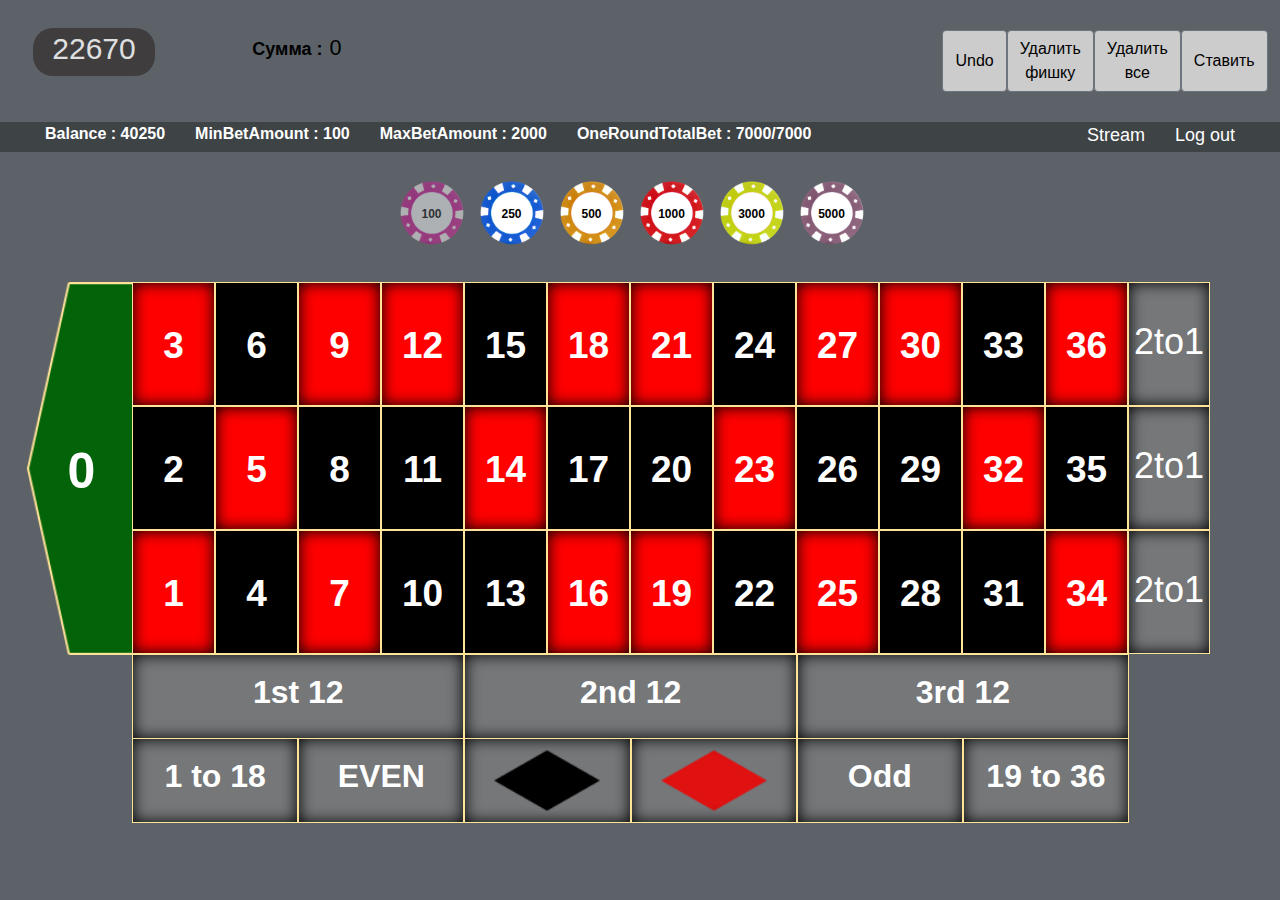
<file: index.html>
<!DOCTYPE html>
<html lang="en">
<head>
    <meta charset="UTF-8">
    <meta name="viewport" content="width=device-width, initial-scale=1, shrink-to-fit=no">
    <link rel="stylesheet" href="resources/css/bootstrap.min.css">
    <link rel="stylesheet" href="resources/css/style.css">
    <link rel="stylesheet" href="resources/css/media.css">
    <script src="resources/js/progressAndRound.js"></script>
    <script src="resources/js/jquery-1.7.2.min.js"></script>
    <script src="resources/js/jquery.ba-throttle-debounce.js"></script>
    <script src="resources/js/raphael.js"></script>
    <script src="resources/js/jquery.form.min.js"></script>
    <script src="resources/js/modernizr-1.7.min.js"></script>
    <script src="resources/js/moment.js"></script>
    <script src="resources/js/functions.js"></script>
    <script src="resources/js/video.js"></script>
    <script src="resources/js/jquery-ui-1.8.11.js"></script>
    <script src="resources/js/highlighter.js"></script>
    <script src="resources/js/stake.js"></script>
    <script src="resources/js/json2.js"></script>
    <script src="resources/js/jquery.signalR-0.5.0.min.js"></script>

    <title>Title</title>
</head>
<body>
<div class="container-fluid page">

    <div class="row bottom-colonka ">
        <div class="col col-lg-2 col-3 col-sm-3 ">
            <div class="round">
                <div class="round-number">22670</div>
            </div>
        </div>
        <div class="col col-lg-10 col-9 col-sm-9">
            <div class=" row check-summ d-flex">
                <div class="sum col-lg-11 col-md-10 col-sm-10 col-10 col-xl-8">Сумма : <input type="text" id="check-sum" name="check-sum" value="0" readonly="readonly"></div>

                <div class="col-lg-1 col-md-2 col-sm-2 col-2 col-xl-4 buttons">
                    <div class="hamburger-btn" id="mobile-menu"></div>
                    <div class="btn-block dasavorel" id="btn-block">
                        <button type="button" class="btn btn-secondary admin-button" value="Undo" id="undo-button">Undo</button>
                        <button type="button" class="btn btn-secondary admin-button" value="Удалить фишку" id="cancel-any-button">Удалить фишку</button>
                        <button type="button" class="btn btn-secondary admin-button" value="Удалить все" id="cancel-button" c>Удалить все</button>
                        <button type="button" class="btn btn-secondary admin-button" value="Ставить " id="submit-button" >Ставить</button>
                    </div>
                    <div style="float:right; padding-right:50px;">
                        <div id="round-time" style="display: none">0</div>
                        <div class="clear"></div>
                    </div>
                </div>
            </div>
        </div>

    </div>

    <div class="row balance-login buttons1" id="separator">

        <div class="col-lg-8 buttons1">
            <div class="hamburger-btn1" id="mobile-menu1"></div>
            <duv class="btn-block1 dasavorel1 limits" id="buttons">
                <div> Balance : 40250</div>
                <div> MinBetAmount : 100</div>
                <div> MaxBetAmount : 2000</div>
                <div> OneRoundTotalBet : 7000/7000</div>
            </duv>
        </div>
        <div class="col-lg-4 login d-flex">
            <div><a href="http://roulette.beticus.com/Home/Index">Stream</a></div>
            <div><a href="http://roulette.beticus.com/Account/Logout">Log out</a></div>

        </div>

    </div>
<div class="row" id="main">
    <div id="logoutTimer" style="display: none;">
        <div id="logoutTimer" style="display: none;">Сессия истекает через <p><strong>27:45</strong></p> минут</div>


    </div>
    <div class="col-lg chiper">
    <div class="row">
        <div class="col-lg-12 roulette-chips stake-chips d-flex ">
            <div class="chip selected" data-value="100">
                <img src="resources/img/purple-chip.png" alt="100">
                <div class="text">100</div>
            </div>
            <div class="chip" data-value="250">
                <img src="resources/img/blue-chip.png" alt="250">
                <div class="text">250</div>
            </div>
            <div class="chip" data-value="500">
                <img src="resources/img/orange-chip.png" alt="500">
                <div class="text">500</div>
            </div>
            <div class="chip" data-value="1000">
                <img src="resources/img/red-chip.png" alt="1000">
                <div class="text">1000</div>
            </div>
            <div class="chip" data-value="3000">
                <img src="resources/img/yellow-chip.png" alt="3000">
                <div class="text">3000</div>
            </div>
            <div class="chip" data-value="5000">
                <img src="resources/img/dark-chip.png" alt="5000">
                <div class="text">5000</div>
            </div>
        </div>
    </div>


    <div class="board-container" id="centered-div">
        <div class="row row1 board">
            <div class="col-zero reverse" id="zero">
                <div class="push-item">
                    <div class="zero-zero round">0</div>
                </div>
            </div>
            <div class="col-board roulette-board">
                <div class="row">
                    <div class="red number col col-lg" id="td3">
                            <div class="push-item" round="3">
                                <div class="round">3</div>
                            </div>
                    </div>
                    <div class="black number col col-lg" id="td6">
                        <div class="push-item" round="6">
                            <div class="round">6</div>
                        </div>
                    </div>
                    <div class="red number col col-lg" id="td9">
                        <div class="push-item" round="9">
                            <div class="round">9</div>
                        </div>
                    </div>
                    <div class="red number col col-lg" id="td12">
                        <div class="push-item" round="12">
                            <div class="round">12</div>
                        </div>
                    </div>

                    <div class="black number col col-lg" id="td15">
                        <div class="push-item" round="15">
                            <div class="round">15</div>
                        </div>
                    </div>
                    <div class="red number col col-lg" id="td18">
                        <div class="push-item" round="18">
                            <div class="round">18</div>
                        </div>
                    </div>
                    <div class="red number col col-lg" id="td21">
                        <div class="push-item" round="21">
                            <div class="round">21</div>
                        </div>
                    </div>
                    <div class="black number col col-lg" id="td24">
                        <div class="push-item" round="24">
                            <div class="round">24</div>
                        </div>
                    </div>

                    <div class="red number col col-lg" id="td27">
                        <div class="push-item" round="27">
                            <div class="round">27</div>
                        </div>
                    </div>
                    <div class="red number col col-lg" id="td30">
                        <div class="push-item" round="30">
                            <div class="round">30</div>
                        </div>
                    </div>

                    <div class="black number col col-lg" id="td33">
                        <div class="push-item" round="33">
                            <div class="round">33</div>
                        </div>
                    </div>

                    <div class="red number col col-lg" id="td36">
                        <div class="push-item" round="36">
                            <div class="round">36</div>
                        </div>
                     </div>
                </div>
                <div class="row">
                    <div class="black number col col-lg"  id="td2">
                        <div class="push-item" round="2">
                            <div class="round">2</div>
                        </div>
                    </div>

                    <div class="red number col col-lg" id="td5">
                        <div class="push-item" round="5">
                            <div class="round">5</div>
                        </div>
                    </div>

                    <div class="black number col col-lg" id="td8">
                        <div class="push-item" round="8">
                            <div class="round">8</div>
                        </div>
                    </div>

                    <div class="black number col col-lg" id="td11">
                        <div class="push-item" round="11">
                            <div class="round">11</div>
                        </div>
                    </div>

                    <div class="red number col col-lg" id="td14">
                        <div class="push-item" round="14">
                            <div class="round">14</div>
                        </div>
                    </div>

                    <div class="black number col col-lg" id="td17">
                        <div class="push-item" round="17">
                            <div class="round">17</div>
                        </div>
                    </div>

                    <div class="black number col col-lg" id="td20">
                        <div class="push-item" round="20">
                            <div class="round">20</div>
                        </div>
                    </div>

                    <div class="red number col col-lg" id="td23">
                        <div class="push-item" round="23">
                            <div class="round">23</div>
                        </div>
                    </div>

                    <div class="black number col col-lg" id="td26">
                        <div class="push-item" round="26">
                            <div class="round">26</div>
                        </div>
                    </div>

                    <div class="black number col col-lg" id="td29">
                        <div class="push-item" round="29">
                            <div class="round">29</div>
                        </div>
                    </div>

                    <div class="red number col col-lg" id="td32">
                        <div class="push-item" round="32">
                            <div class="round">32</div>
                        </div>
                    </div>


                    <div class="black number col col-lg" id="td35">
                        <div class="push-item" round="35">
                            <div class="round">35</div>
                        </div>
                    </div>

                </div>
                <div class="row">
                    <div class="red number col col-lg" id="td1">
                        <div class="push-item" round="1">
                            <div class="round">1</div>
                        </div>
                    </div>

                    <div class="black number col col-lg" id="td4">
                            <div class="push-item" round="4">
                                <div class="round">4</div>
                            </div>
                        </div>

                    <div class="red number col col-lg" id="td7">
                        <div class="push-item" round="7">
                            <div class="round">7</div>
                        </div>
                    </div>

                    <div class="black number col col-lg" id="td10">
                        <div class="push-item" round="10">
                            <div class="round">10</div>
                        </div>
                    </div>

                    <div class="black number col col-lg" id="td13">
                        <div class="push-item" round="13">
                            <div class="round">13</div>
                        </div>
                    </div>

                    <div class="red number col col-lg" id="td16">
                        <div class="push-item" round="16">
                            <div class="round">16</div>
                        </div>
                    </div>

                    <div class="red number col col-lg" id="td19">
                        <div class="push-item" round="19">
                            <div class="round">19</div>
                        </div>
                    </div>

                    <div class="black number col col-lg" id="td22">
                        <div class="push-item" round="22">
                            <div class="round">22</div>
                        </div>
                    </div>

                    <div class="red number col col-lg" id="td25">
                        <div class="push-item" round="25">
                            <div class="round">25</div>
                        </div>
                    </div>

                    <div class="black number col col-lg" id="td28">
                        <div class="push-item" round="28">
                            <div class="round">28</div>
                        </div>
                    </div>


                    <div class="black number col col-lg" id="td31">
                        <div class="push-item" round="31">
                            <div class="round">31</div>
                        </div>
                    </div>


                    <div class="red number col col-lg" id="td34">
                        <div class="push-item" round="34">
                            <div class="round">34</div>
                        </div>
                    </div>

                </div>
            </div>
            <div class="col-inchvorban col-lg-1">
                <div class="row rowPorc">
                    <div> <div class="col-lg push-item"><div class="row12">2to1</div></div></div>
                </div>
                <div class="row rowPorc">
                    <div> <div class="col-lg push-item"><div class="row12">2to1</div></div></div>
                </div>
                <div class="row rowPorc">
                    <div> <div class="col-lg push-item"><div class="row12">2to1</div></div></div>
                </div>
            </div>
        </div>

        <div class="row row-stavkeqi-tesakner">
            <div class="col-lg-12">
                <div class="row row-stner">
                    <div class="col-lg-4 col-md-4 col-sm-4 col-4 col-xl-4 esim"><div class="push-item" round="1st12">1st 12</div> </div>
                    <div class="col-lg-4 col-md-4 col-sm-4 col-4 col-xl-4 esim"><div class="push-item" round="2nd12">2nd 12</div></div>
                    <div class="col-lg-4 col-md-4 col-sm-4 col-4 col-xl-4 esim"><div class="push-item" round="3rd12">3rd 12</div></div>
                </div>
            </div>
            <div class="col-lg-12">
                <div class="row row-stner">
                    <div class="col-lg-2 col-md-2 col-sm-2 col-2 col-xl-2 esim" ><div class="push-item" round="1to18">1 to 18</div></div>
                    <div class="col-lg-2 col-md-2 col-sm-2 col-2 col-xl-2 esim" ><div class="push-item" round="Even">EVEN</div></div>
                    <div class="col-lg-2 col-md-2 col-sm-2 col-2 col-xl-2 img img1 esim" ><div class="push-item" round="imgB"></div></div>
                    <div class="col-lg-2 col-md-2 col-sm-2 col-2 col-xl-2 img img2 esim"><div class="push-item" round="imgR"></div></div>
                    <div class="col-lg-2 col-md-2 col-sm-2 col-2 col-xl-2 esim"><div class="push-item" round="Odd">Odd</div></div>
                    <div class="col-lg-2 col-md-2 col-sm-2 col-2 col-xl-2 esim"><div class="push-item" round="19to36">19 to 36</div></div>
                </div>
            </div>
        </div>
    </div>

</div>
</div>
</div>
<script type="text/javascript">
    var resizeTm = null;
    $(window).resize(function(){
        clearTimeout(resizeTm);
        resizeTm = setTimeout(function(){recalcualteChipPositions()}, 200);
    });

    $(document).ready(function(){

        $('#undo-button').on('click', function(){
            undoLastChip();
        });

        $("#cancel-any-button").click(function() {
            if ($(this).hasClass("clicked")) {
                $(this).removeClass("clicked");
                $(".push-item").css("cursor", "pointer");
                $("div.round").css("cursor", "pointer");
                if ($("#complect-button").hasClass("clicked")) {
                    $(".push-item").css("cursor", "move");
                    $("div.round").css("cursor", "move");
                    $("#centered-div .chip").css("cursor", "move");
                }
            } else {
                $(this).addClass("clicked");
                $(".push-item").css("cursor", "url('resources/img/delete-cursor.png') 12 12,pointer");
                $("div.round").css("cursor", "url('resources/img/delete-cursor.png') 12 12,pointer");
                $("#centered-div .chip").css("cursor", "url('resources/img/delete-cursor.png') 12 12,pointer");
            }
        });



        $("#cancel-button").click(function() {
            checkSum.val("0");
            $.ajax({
                type: "POST",
                url: 'http://roulette.beticus.com/Stake/RememberCurrentState',
                json: true,
                data: { currentState: "" },
                success: function() {
                    stakes = new Array();
                    $('.roulette-board div.chip').remove();
                    $('#zero div.chip').remove();
                }
            });
        });




        var tm = null;
        $('#mobile-menu').click (function (e) {
            clearTimeout(tm);
            var obj = document.getElementById('btn-block');
            obj.style.display = obj.style.display == 'block' ? 'none' : 'block';
            tm = setTimeout(function () {
                clearTimeout(tm);
                document.getElementById('btn-block').style.display = 'none';
            }, 3000);
        });

        $('#btn-block').click(function (e) {
            if($(document).outerWidth() < 1199 ) {
                clearTimeout(tm);
                document.getElementById('btn-block').style.display = 'none';
            }
        });


        var tm1 = null;
        $('#mobile-menu1').click (function (e) {
            clearTimeout(tm1);
            var obj1 = document.getElementById('buttons');
            obj1.style.display = obj1.style.display == 'block' ? 'none' : 'block';
            tm11 = setTimeout(function () {
                clearTimeout(tm1);
                document.getElementById('buttons').style.display = 'none';
            }, 3000);
        });

        $('#buttons').click(function (e) {
            if($(document).outerWidth() < 1199 ) {
                clearTimeout(tm1);
                document.getElementById('buttons').style.display = 'none';
            }

        });

        var checkSum = $('#check-sum');
    })

</script>

</body>
</html>
</file>
<file: resources/css/style.css>
body {
    background-color: #5c6267;
}

.bottom-colonka {
    padding: 18px;
}

.rond {
    background-color: #403e3e;
    width: 150px;
    height: 57px;
    background-color: #403e3e;
    border-radius: 20px;

}

.round-number {
    text-align: center;
    background: #393534;
    height: 53px;
    line-height: 47px;
    width: 150px;
    font-size: 38px;
    border-radius: 20px;
    color: White;
    display: inline-block;
    margin-top: 10px;
    opacity: 0.8;
}

.check-summ {
    font-size: large !important;
    color: black !important;
    padding: 12px;
    font-weight: bold;
}
/*.check-summ > .sum{*/
    /*margin: 5px 354px;*/
    /*margin-left: -6px;*/
/*}*/

.check-summ .btn-secondary {
    background-color: #cccccc !important;
    color: black !important;
}


.balance-login {
    background-color: #3e4346;
    height: 30px;

}

.balance-login a {
    color: inherit;
    font-size: large;
    margin: 4px 30px 0 0;
    color: #fff;
}

.login {
    display: flex;
    justify-content: flex-end;
}

.btn-block1 {
    display: flex;
    font-size: 16px;
    color: white;
    font-weight: bold;
}

/*div.chip, div.chip img {*/
    /*width: 65px;*/
    /*height: 65px;*/
/*}*/

.chiper img {
    width: 65px;
    height: 65px;
}


.btn-block1 div {
    margin-left: 30px;
}
.push-item .round{
    margin: 12px auto;
}

div.chip .text {
    position: absolute;
    width: 33px;
    top: 22px;
    left: 15px;
    text-align: center;
    color: black;
    font-size: 12px;
    line-height: 23px;
    font-weight: bold;
}

.selected {
    opacity: 0.5;
}

div.chip {
    cursor: pointer;
    position: relative;
}

.roulette-chips {
    position: relative;
    justify-content: center;
    padding: 29px;
}

.roulette-chips .chip {
    margin-right: 15px;
}

.col-board > .row > div {
    width: 91px;
    height: 124px;
    border: 1px solid #ffe399;
}
.highlighted {
    color: yellow;
    background-color: #3e3b3b !important;
    box-shadow: 0px 0px 15px black inset;
}


.zero-zero {
    line-height: 6.6em;
}

.col-zero {
    font-size: 58px;
    font-weight: bold;
    font-family: "Trebuchet MS", "Verdana Pro", Verdana, Helvetica, Sans-Serif;
    background: url("../img/krish.png") no-repeat top left;
    background-size: contain;
    width: 156px;height: 372px;
    position: relative;
}

#zero.highlighted {
    color: yellow;
    background-image: url("../img/krish_hover.png");
    background-color: transparent !important;
    box-shadow: none;

}




.col-inchvorban .row > div {
    height: 124px;
    border: 1px solid #ffe399;
    background-color: #757779;
    box-shadow: 0px 0px 15px black inset;
}

.row1 {
    margin: 0 0;
}

.board-container {
    width: 71%;
    margin: 0 auto;
    color: white;
    text-align: center;
}
.col-lg-1{
    position: relative;
    width: 100%;
    padding-right: 15px;
    padding-left: 30px!important;
}

.row-stavkeqi-tesakner  {
    background-color: #757779;
    font-weight: bold;
    font-size: 35px;
    width: 81.48%;
    margin-left: 141px;
}

.row-stavkeqi-tesakner div {
    height: 75px;
    line-height: 56px;
}


.row-stner {
    height: 75px;
    line-height: 66px;
}

.row-stner .esim{
    border: 1px solid #ffe399;
    box-shadow: 0px 0px 15px black inset;
}

.row-stner .col-lg{
    height: 75px;
}

.board-container .row .col {
    box-shadow: 0px 0px 15px black inset;
}
.col-board {
    font-size: 50px;
    font-weight: bold;
    line-height: 129px;
    font-family: "Trebuchet MS", "Verdana Pro", Verdana, Helvetica, Sans-Serif;

}


.col-inchvorban {
    font-size: 35px;
    line-height: 129px;

}

.red {background-color: #ff0000;}
.black {background-color: #000000;}





.hamburger-btn {
    display: block;
    background: url("../img/hamburger-512.png") no-repeat top left;
    width: 48px;
    height: 48px;
    background-size: contain;
}
.hamburger-btn1 {
    display: block;
    background: url("../img/hamburger-512.png") no-repeat top left;
    width: 48px;
    height: 48px;
    background-size: contain;
}


.btn-block .btn-secondary {clear: none;}
.btn-block1 div {clear: none;}

.img1 {
    background-image: url("../img/round_black.png");
    background-position: center; /* Center the image */
    background-repeat: no-repeat;

}
.img2 {
    background-image: url("../img/round_red.png");
    background-position: center; /* Center the image */
    background-repeat: no-repeat;
}

.sum  input {
    background-color: transparent!important;
    border: none !important;
    width: 100px;
    color: black !important;
}


input[type="text"], input[type="password"] {
    border: 1px solid #ccc;
    padding: 2px;
    font-size: 1.2em;
    color: #444;
    width: 200px;
}
</file>
<file: resources/css/media.css>
@media (max-width: 576px) {
    .board-container {
        width: 463px;
    }
    .col-zero {
        font-size: 17px;
        width: 50px;
        height: 124px;
        line-height: 3;
    }
    .zero-zero {
        line-height: 135px;
    }
.col-zero .push-item .round {
    margin-left: -14px;
}

    .col-board > .row > div {
        width: 31px;
        height: 41px;
        border: 1px solid #ffe399;
    }

    .col-inchvorban .row > div {
        height: 41px;
        width: 33px;
    }

    .col-inchvorban {
        width: 55px;
    }
    .img{
        background-size: 40px;
    }


    .row-stavkeqi-tesakner div {
        height: 40px;
        line-height: 40px;
    }


    .row-stavkeqi-tesakner {
        width: 385.4px;
        margin-left: 35px;
        font-size: 8px;
        margin: -2px 35px;
    }

    .col-inchvorban {
        font-size: 10px;
    }
    .buttons .hamburger-btn {
        right: 0;
        display: block;
        position: absolute;
    }
    .buttons1 .hamburger-btn1 {
        left: 0;
        display: block;
        position: absolute;
    }


    .round-number {
        height: 53px;
        line-height: 33px;
        font-size: 26px;
        width: 90px;
        height: 35px;

    }
    .hamburger-btn {
        width: 52%;
        height: 27px;
    }

    .buttons1 .hamburger-btn1 {
        width:6%;
        margin: -2px 14px;
    }
    .balance-login a {
        font-size: 14px!important;
    }
    .sum {
        font-size: 15px;
    }

    .col-board {
        font-size: 12px;
        line-height: 50px;
    }

    .onboard img {
        width: 24px !important;
        height: 22px !important;
    }

    .col-board .onboard .text {
        font-size: 9px !important;
        margin: -15px -20px !important;
    }

    .row-stavkeqi-tesakner .onboard .text {
        font-size: 9px !important;
        margin: -16px -21px!important;
    }
    .col-inchvorban .onboard .text {
        font-size: 9px !important;
        margin: -16px -19px!important;
    }

    .push-item .round {
        margin: -3px -7px;
    }
    .col-zero .onboard .text {
        margin: -14px -23px;
        font-size: 9px !important;
    }
    .col-inchvorban img {
        margin-bottom: 39px;
        margin-left: -4px;
    }


    .number div.chip, .number div.chip img {
         width: 15px;
         height: 15px;
     }

    .col-zero div.chip, .col-zero div.chip img {
        width: 15px;
        height: 15px;
    }

    .rowPorc div.chip, .rowPorc div.chip img {
        width: 15px;
        height: 15px;
    }
    .rowPorc div text  {
        width: 15px;
        height: 15px;
    }

    .col-zero .onboard img {
        margin-left: -3px;
    }

    .rowPorc .push-item {
        padding: 0 0;
    }
    .push-item .row12{
        line-height: 39px;
    }
    .col-board img{
        margin-left: -5px;
    }
    .row-stavkeqi-tesakner img{
        margin: 6px 0px;
    }

    input[type="text"], input[type="password"] {
        width: 178px;
    }

}

@media (min-width: 576px) {
    .board-container {
        width: 542px;
    }

    .col-zero {
        font-size: 21px;
        width: 72px;
        height: 177px;
        line-height: 3;
    }
    .col-board > .row > div {
        width: 36px;
        height: 59px;
    }

    .col-board {
        font-size: 13px;
        line-height: 66px;
    }

    .col-inchvorban .row > div {
        height: 59px;
        width: 43px;
    }
    .col-inchvorban {
        font-size: 15px;
        width: 64px;
    }

    .row-stavkeqi-tesakner div {
        height: 51px;
        line-height: 51px;
    }


    .zero-zero {
        line-height: 9em;
    }
    .round-number {
        width: 105px;
        height: 42px;
        font-size: 27px;
        line-height: 42px;
    }
    .hamburger-btn {
        width: 49%;
        height: 27px;
    }
    .buttons1 .hamburger-btn1 {
        width:5%;
        margin: 0px 14px;
    }
    .buttons1 .hamburger-btn1 {
        left: 0;
        display: block;
        position: absolute;
    }
    .balance-login a {
        font-size: large;
    }

    .row-stavkeqi-tesakner {
        width: 433px;
        margin-left: 57px;
        font-size: 10px;
        margin: -1px 57px;
    }

    .row-stavkeqi-tesakner img {
        margin-top: 4px;
        margin-left: 17px;
    }
    .img{
        background-size: 42px;
    }

    .onboard img {
        width: 30px !important;
        height: 30px !important;
    }
    .col-board .onboard .text {
        font-size: 9px!important;
        margin: -11px 0px!important;
    }


    .row-stavkeqi-tesakner .onboard .text {
        margin: -15px 0px!important;
        font-size: 9px !important;
    }
    .col-inchvorban .onboard .text {
        margin: 22px 0px!important;
        font-size: 9px !important;
    }

    .push-item .round {
        margin: -1px -5px;
    }
    .col-zero .onboard .text {
        margin: -10px -2px;
        font-size: 9px !important;
    }
    .rowPorc .row12{
        margin: -34px -9px;
    }

    .col-zero .round {
        margin: 0 0;
        line-height: 177px;
    }
    .col-inchvorban img {
        margin: 0px 17px;
    }

    .col-board img{
        margin: 0px 17px;
    }
    }


    .number div.chip, .number div.chip img {
        width: 30px;
        height: 30px;
    }

    .col-zero div.chip, .col-zero div.chip img {
        width: 30px;
        height: 30px;
    }

    .rowPorc div.chip, .rowPorc div.chip img {
        width: 30px;
        height: 30px;
    }
    .rowPorc div text  {
        width: 30px;
        height: 30px;
    }
    .col-zero img {
        margin: 1px 15px;
    }

@media (min-width: 768px) {
    .board-container {
        width: 739px;
    }

    .col-board > .row > div {
        width: 50px;
        height: 72px;
        font-size: 23px;
    }

    .col-zero {
        font-size: 31px;
        height: 216px;
        width: 88px;
        line-height: 67px;
    }


    .col-inchvorban {
        font-size: 19px;
        line-height: 5.7;
    }
    .col-inchvorban .row > div {
        height: 79px;
        width: 57px;
    }

    .rowPorc .push-item{
        margin: 8px -6px;
    }


       .zero-zero {
        height: 267px;
        line-height: 231px;
    }

    .row-stavkeqi-tesakner {
        width: 600.8px;
        margin-left: 73px;
        font-size: 17px;
        line-height: 40px;
    }

    .row-stavkeqi-tesakner div {
        height: 59px;
        line-height: 59px;
    }
    .row-stavkeqi-tesakner img{
        margin-top: 15px;
        margin-left: -5px;
    }
        .img {
        background-size: 50px;
    }
    .round-number {
        width: 122px;
        height: 48px;
        font-size: 30px;
    }
    .hamburger-btn {
        width: 49%;
        height: 38px;
    }
    .buttons1 .hamburger-btn1 {
        width: 5%;
        margin: -5px 13px;
    }


    .balance-login a {
        font-size: large;
    }
    .onboard img {
        width: 30px !important;
        height: 30px !important;
    }
    .col-board .onboard .text {
        font-size: 9px!important;
        margin: -7px 0px!important;
    }
    .onboard img {
        width: 54px;
        height: 52px;
    }

    .col-inchvorban .onboard .text {
        margin: 19px 3px!important;
        font-size: 9px !important;
    }

    .col-zero .onboard .text {
        margin: -2px 0px;
        font-size: 9px !important;
    }

    .rowPorc .row12 {
        margin: -29px -3px;
        font-size: 20px;
    }
    .push-item .round {
        margin: -2px -5px;
    }
    .col-zero .round {
        margin: 0 0;
        height: 237px;
        line-height: 217px;
    }
    .row-stavkeqi-tesakner .onboard .text {
        margin: -3px -2px!important;
        font-size: 9px !important;
    }
    .col-inchvorban img {
        margin: -6px 20px;
    }
    .row-stavkeqi-tesakner img{
        margin: -9px 15px;
    }
    .col-zero img {
        margin: -2px 17px;
    }

    .col-board img {
        margin: -3px 15px;
    }
    .col-board {
        font-size: 13px;
        line-height: 70px;
    }
    .col-board .onboard .text {
        font-size: 9px!important;
        margin: -2px -2px!important;
    }
    .col-inchvorban .row > div {
        height: 72px;
        width: 57px;
    }
}

@media (min-width: 992px) {
    .board-container {
        width: 953px;
        border: 2ps solid pink;
    }

    .col-board > .row > div {
        width: 66px;
        height: 85px;
        line-height: 95px;
        line-height: 95px;
    }
    .zero-zero {
        line-height: 270px;
    }
    .col-inchvorban .row > div {
        height: 85px;
        font-size: 26px;
        width: 69px;
    }

    .col-inchvorban {
        font-size: 19px;
        line-height: 5;
    }
    .col-inchvorban img {
        margin: 0 12px;
    }

    .col-zero {
        font-size: 32px;
        width: 104px;
        height: 256px;
        line-height: 2.9;
    }

    .col-board {
        font-size: 30px;
        line-height: 104px;
    }

    .balance-login a {
        font-size: large;
    }
    .row-stavkeqi-tesakner {
        width: 793.5px;
        margin-left: 90px;
        font-size: 21px;
        line-height: 40px;
        margin: -1px 89px;
    }

    .row-stavkeqi-tesakner div {
        height: 77px;
        line-height: 77px;
    }

    .img {
        background-size: 76px;
    }

    .onboard img {
        width: 47px!important;
        height: 46px!important;
    }


    .col-board .onboard .text {
        margin: 0px -2px!important;
        font-size: 12px !important;
    }


    .row-stavkeqi-tesakner .onboard .text {
        margin: -1px -2px!important;
        font-size: 12px !important;
    }

    .row-stavkeqi-tesakner img {
        margin-top: 9px;
        margin-left: 7px;
    }
    .push-item .round {
        margin: -6px auto;
    }

    .col-inchvorban .onboard .text {
        margin: 18px 4px!important;
        font-size: 12px !important;
    }

    .col-zero .onboard .text {
        margin: 1px 0px;
        font-size: 12px !important;
    }
    .col-zero .round {
        margin: 0 0;
        line-height: 255px;
    }
    .rowPorc .row12 {
        margin: -28px -4px;
        font-size: 25px;
    }
    .col-zero img {
        margin: 1px 9px;
    }

    .col-board img {
        margin: 10px 7px;
    }
    .col-inchvorban img{
        margin-left: 13px;
    }
}

@media (max-width: 1199px) {
    .buttons .btn-block {
        border: 1px solid grey;
    }
    .buttons .btn-secondary {
        width: 100%;
        text-align: left;
        background-color: transparent !important;
        border: none;
        color: black !important;
    }


    .buttons1 .btn-block1 {
        border: 1px solid grey;
    }
    .buttons1 .div {
        width: 100%;
        text-align: left;
        background-color: transparent !important;
        border: none;
        color: black !important;
    }



    .buttons .hamburger-btn {display: block;z-index: 3;}
    .buttons1 .hamburger-btn1 {display: block;z-index: 3;}
    .buttons > .btn-block {
        top: 59px;
        width: 241px;
        display: none;
        position: absolute;
        z-index: 2;
        background-color: whitesmoke;
        right: 0;
    }



    .buttons .hamburger-btn {
        right: 0;
        display: block;
        position: absolute;
    }


    .buttons1 > .btn-block1 {
        top: 59px;
        width: 241px;
        display: none;
        position: absolute;
        z-index: 2;
        background-color: whitesmoke;
        left: 0;
        color:black;
    }



    .buttons1 .hamburger-btn1 {
        left: 0;
        display: block;
        position: absolute;
    }


}

@media (min-width: 1200px) {
    .board-container {
        width: 1166px;
    }


    .col-board > .row > div {
        width: 83px;
        height: 124px;
        font-size: 37px;
    }


    .col-inchvorban .row > div {
        height: 124px;
        width: 91px;
    }

    .col-zero {
        margin-left: -41px;
        font-size: 50px!important;
        width: 156px;
        height: 373px;
        line-height: 1.9;
    }

    .row-stavkeqi-tesakner {
        width: 997px;
        margin-left: 75px;
        font-size: 32px;
        margin: -1px 75.1px;
    }
    .row-stavkeqi-tesakner div {
        height: 84px;
        line-height: 51px;
    }
    .col-board {
        font-size: 50px;
        line-height: 129px;
        margin: 0 -25px;
    }

    .col-inchvorban {
        font-size: 39px;
        line-height: 126px;
        margin: 0 25px;
        margin-right: 0;
    }


    .balance-login a {
        font-size: large;
    }

    .buttons .hamburger-btn {display: none;}
    .buttons > .btn-block {display: block;}
    .buttons1 .hamburger-btn1 {display: none;}
    .buttons1 > .btn-block1 {display: block;}

    .row-stner div {
        height: 85px;
        line-height: 75px;
    }
    .buttons > .dasavorel{
        display: flex;
    }

    .buttons1 > .dasavorel1{
        display: flex;
    }

    .img {
        background-size: 126px;
    }
    .onboard img {
        width: 65px!important;
        height: 65px!important;
    }
    .col-board .onboard .text {
        margin: 0px -3px!important;
        font-size: 12px !important;
    }

    .row-stavkeqi-tesakner .onboard .text {
        margin: -4px -2px!important;
        font-size: 12px !important;
    }
    .col-inchvorban .onboard .text {
        margin: 5px 4px!important;
        font-size: 12px !important;
    }

    .push-item .round {
        margin: 15px auto;
    }

    .col-inchvorban .onboard .text {
        margin: 2px 3px!important;
        font-size: 12px !important;
    }
    .rowPorc .row12 {
        margin: -24px -5px;
    }
    .col-zero .round {
        margin-left: -25px;
        margin-top: 62px;
    }
    .rowPorc .row12 {
        margin: -12px -4px;
        font-size: 36px;
    }
    .col-inchvorban img {
        margin: 4px 3px;
    }
    .row-stavkeqi-tesakner img {
        margin-top: -2px;
        margin-left: -2px;
    }
    .col-board img {
        margin: 0px -2px;
    }
    .col-zero img {
        margin: 0 -9px;
    }
    .col-zero .onboard .text {
        margin: 0px -9px;
        font-size: 12px !important;
    }
}
</file>
